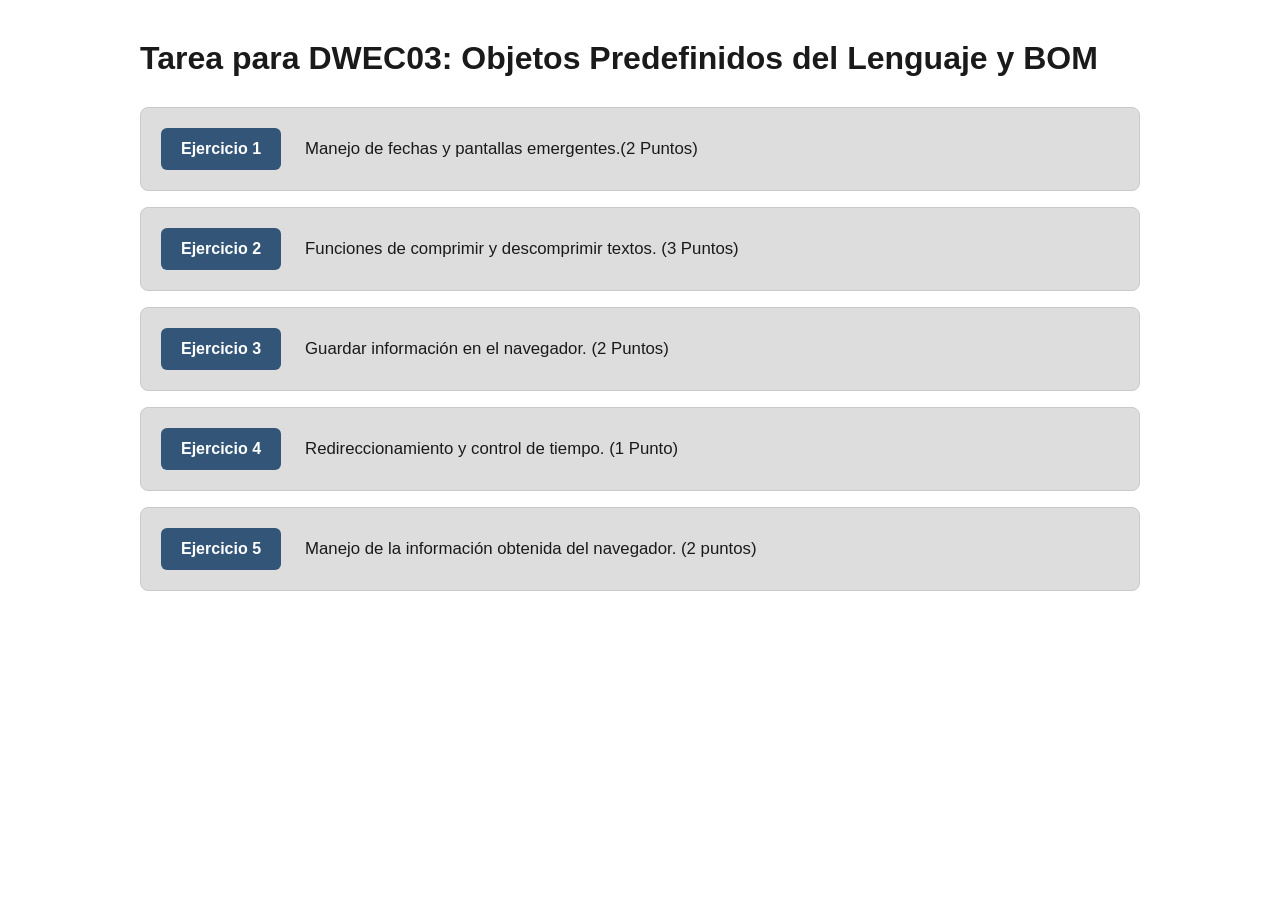
<file: index.html>
<!DOCTYPE html>
<html lang="es">
    <head>
        <meta charset="UTF-8">
        <meta name="viewport" content="width=device-width, initial-scale=1.0">
        <meta name="author" content="Ayose Tovar Peña">
        <title>Ejercicios RA3</title>
        <link rel="stylesheet" href="styles.css">
    </head>
    <body>
        <header>
            <h1>Tarea para DWEC03: Objetos Predefinidos del Lenguaje y BOM </h1>
        </header>
        <!--
        Página basada en la tarea anterior. 
        -->
        <main class="principal">
            <section class="lista-ejercicios">
                <article class="ejercicio"> 
                    <a href="./ejercicio1/ejercicio1.html" class="btn">Ejercicio 1</a>
                    <h2>Manejo de fechas y pantallas emergentes.(2 Puntos)</h2>
                </article>
                <article class="ejercicio"> 
                    <a href="./ejercicio2/ejercicio2.html" class="btn">Ejercicio 2</a>
                    <h2>Funciones de comprimir y descomprimir textos. (3 Puntos)</h2>
                </article>
                <article class="ejercicio"> 
                    <a href="./ejercicio3/ejercicio3.html" class="btn">Ejercicio 3</a>
                    <h2>Guardar información en el navegador. (2 Puntos)</h2>
                </article>
                <article class="ejercicio"> 
                    <a href="./ejercicio4/ejercicio4.html" class="btn">Ejercicio 4</a>
                    <h2>Redireccionamiento y control de tiempo. (1 Punto)</h2>
                </article>
                <article class="ejercicio"> 
                    <a href="./ejercicio5/ejercicio5.html" class="btn">Ejercicio 5</a>
                    <h2>Manejo de la información obtenida del navegador. (2 puntos)</h2>
                </article>
            </section>
        </main>
    </body>
</html>
</file>
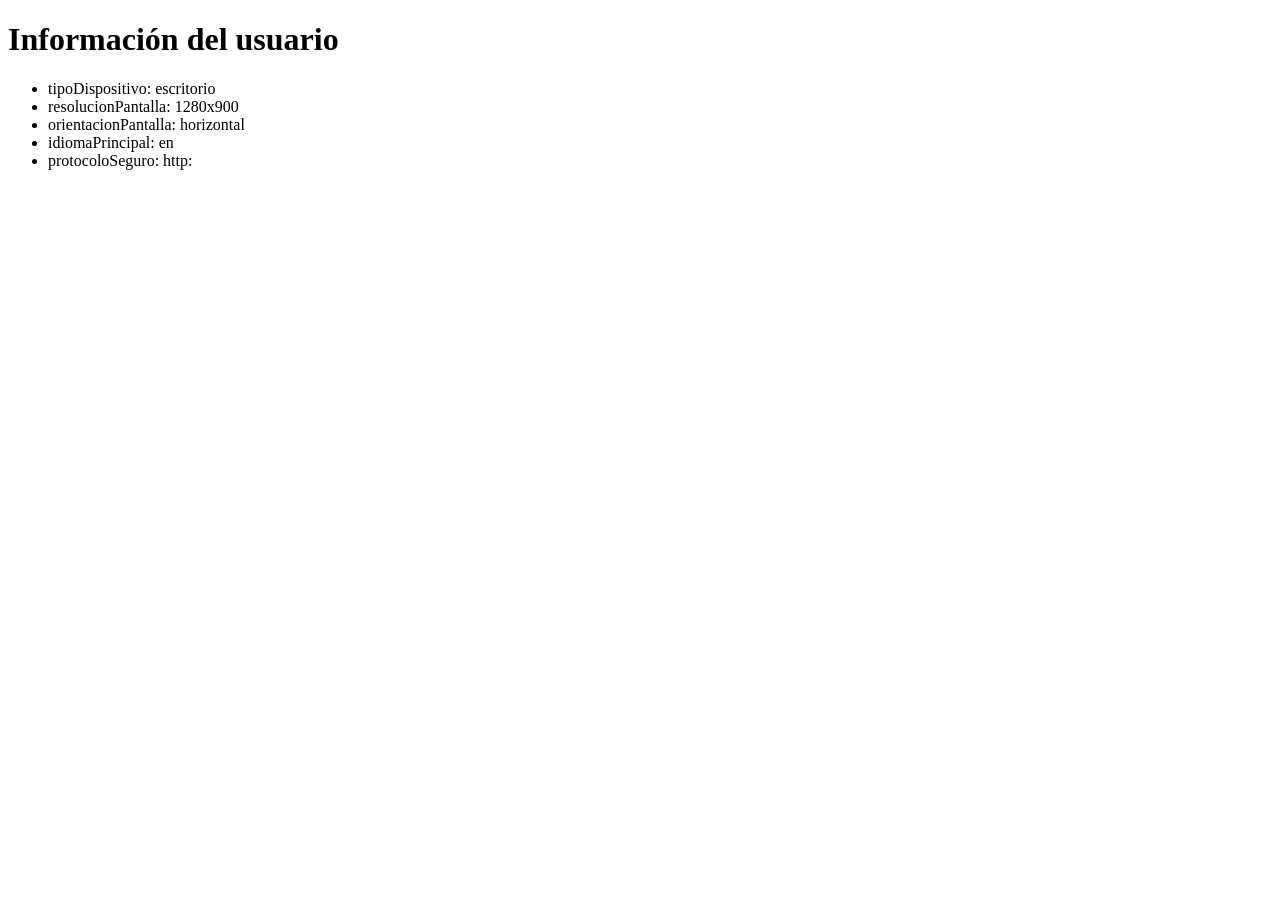
<file: ejercicio5/ejercicio5.html>
<!DOCTYPE html>
<html lang="es">
<head>
    <meta charset="UTF-8">
    <meta name="viewport" content="width=device-width, initial-scale=1.0">
    <title>Ejercicio 5</title>
    <script src="ejercicio5.js"></script>
</head>
<body>
    
</body>
</html>
</file>
<file: styles.css>
* {
    margin: 0;
    padding: 0;
    box-sizing: border-box;
}

body {
    font-family: Arial, Helvetica, sans-serif;
    background-color: #FFFFFF;
    color: black;
    padding: 40px 20px;
}


header {
    max-width: 1000px;
    margin: 0 auto 30px auto;
}

header h1 {
    font-size: 2rem;
    color: #1a1a1a;
}

.principal {
    max-width: 1000px;
    margin: 0 auto;
}

.lista-ejercicios {
    display: flex;
    flex-direction: column;
    gap: 16px;
}

.ejercicio {
    background-color: #DDDDDD;
    border: 1px solid #cacaca;
    border-radius: 8px;
    padding: 20px;
    display: flex;
    align-items: center; 
    gap: 24px;        
    transition: box-shadow 0.2s ease;
}

.ejercicio:hover {
    box-shadow: 0 4px 12px rgba(0, 0, 0, 0.10);
}


.btn {
    display: inline-block;
    padding: 12px 20px;
    background-color: #335577; 
    color: #fff;
    text-decoration: none;   
    font-weight: bold;
    font-size: 1rem;
    border-radius: 6px;

    white-space: nowrap;      
    transition: background-color 0.2s ease, border-color 0.2s ease;
}

.btn:hover {
    filter: brightness(130%)
}

.ejercicio h2 {
    font-size: 1.05rem;
    font-weight: normal;    
    color: #1a1a1a;
    line-height: 1.4;
}
</file>
